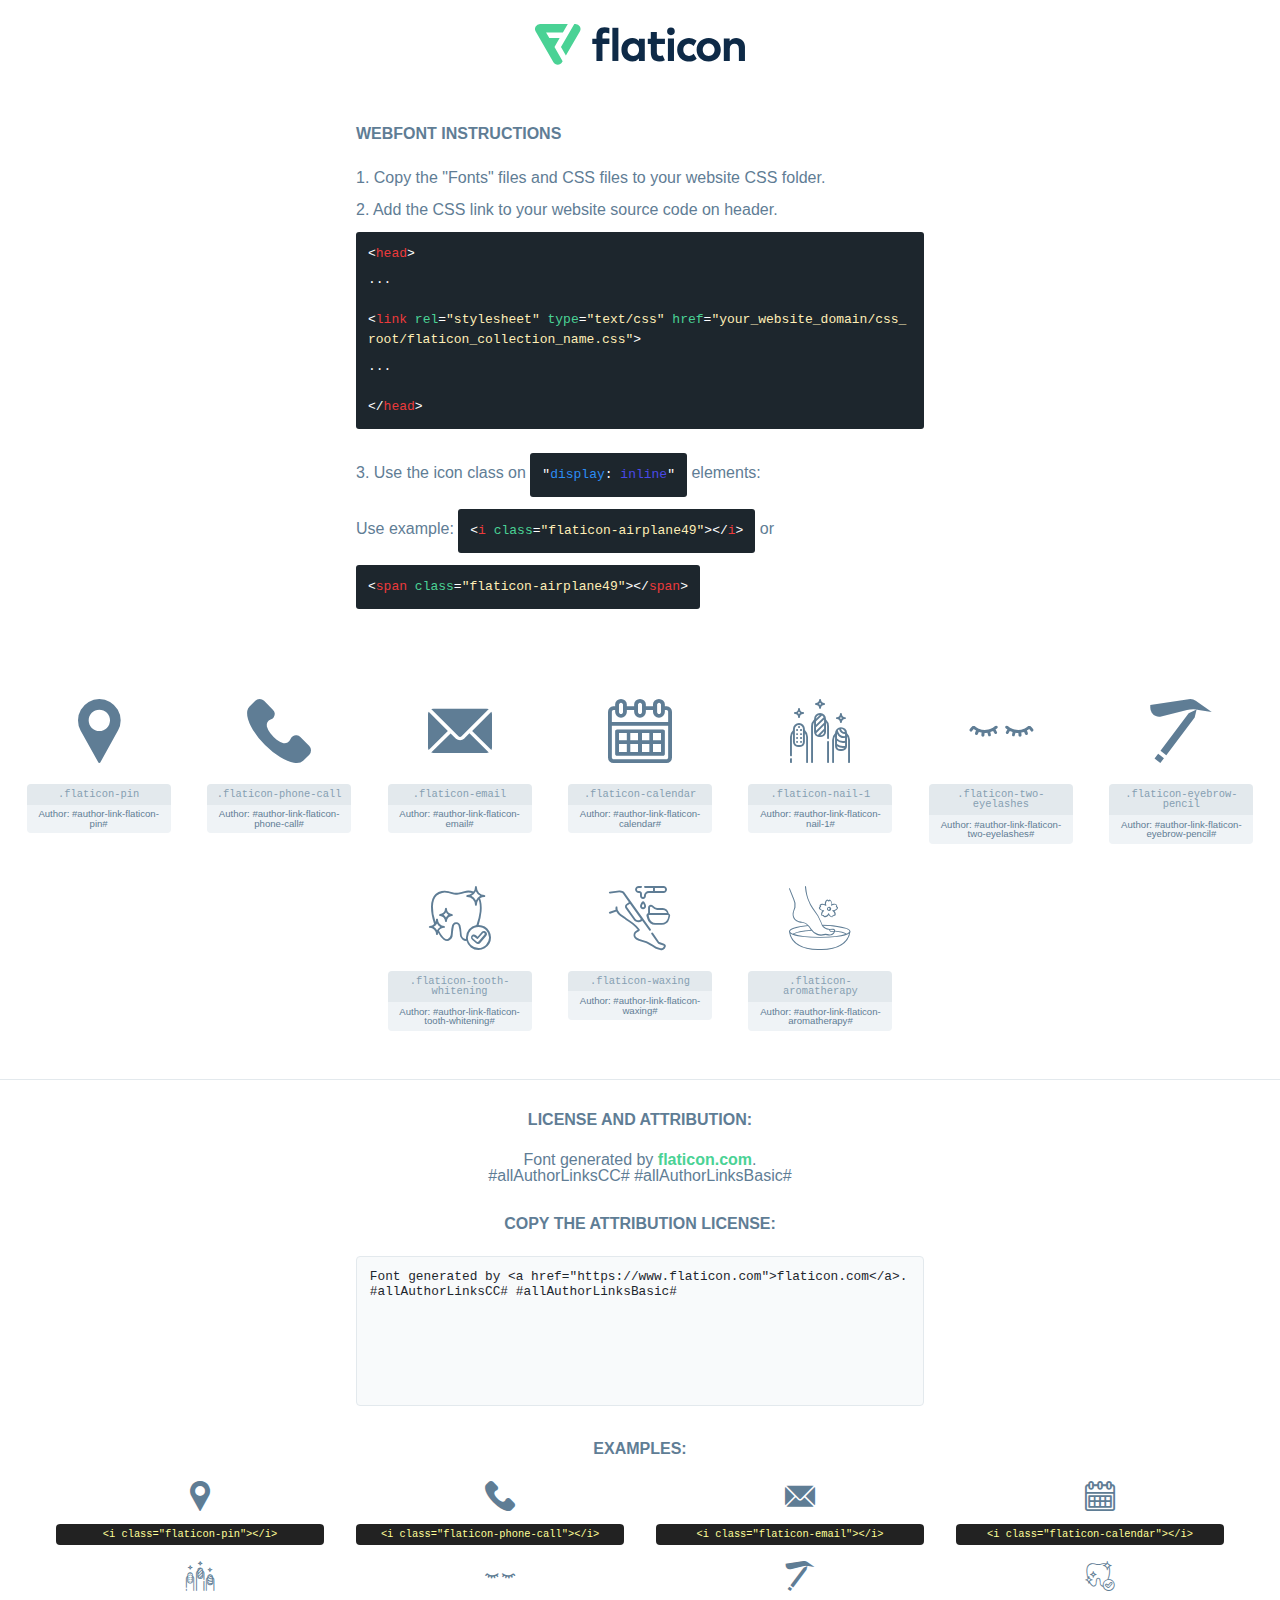
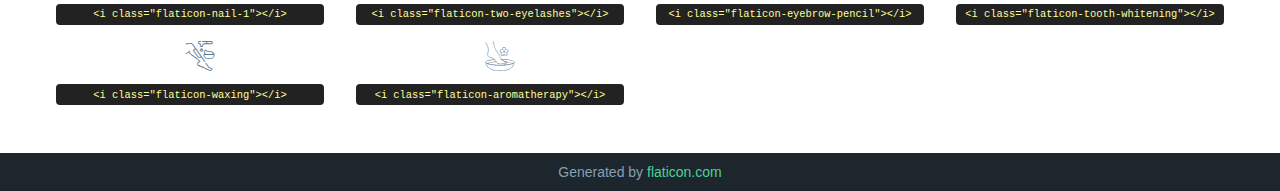
<file: font/flaticon_mycollection.html>
<!DOCTYPE html>
<html lang="en">
<head>
    <title>Flaticon Webfont</title>
    <link rel="stylesheet" type="text/css" href="flaticon_mycollection.css"/>
    <meta charset="UTF-8">
    <style>
        html, body, div, span, applet, object, iframe,
        h1, h2, h3, h4, h5, h6, p, blockquote, pre,
        a, abbr, acronym, address, big, cite, code,
        del, dfn, em, img, ins, kbd, q, s, samp,
        small, strike, strong, sub, sup, tt, var,
        b, u, i, center,
        dl, dt, dd, ol, ul, li,
        fieldset, form, label, legend,
        table, caption, tbody, tfoot, thead, tr, th, td,
        article, aside, canvas, details, embed,
        figure, figcaption, footer, header, hgroup,
        menu, nav, output, ruby, section, summary,
        time, mark, audio, video {
            margin: 0;
            padding: 0;
            border: 0;
            font-size: 100%;
            font: inherit;
            vertical-align: baseline;
        }

        /* HTML5 display-role reset for older browsers */
        article, aside, details, figcaption, figure,
        footer, header, hgroup, menu, nav, section {
            display: block;
        }

        body {
            line-height: 1;
        }

        ol, ul {
            list-style: none;
        }

        blockquote, q {
            quotes: none;
        }

        blockquote:before, blockquote:after,
        q:before, q:after {
            content: '';
            content: none;
        }

        table {
            border-collapse: collapse;
            border-spacing: 0;
        }

        body {
            font-family: Helvetica, Arial, sans-serif;
            font-size: 16px;
            color: #5f7d95;
        }

        a {
            color: #4AD295;
            font-weight: bold;
            text-decoration: none;
        }

        * {
            -moz-box-sizing: border-box;
            -webkit-box-sizing: border-box;
            box-sizing: border-box;
            margin: 0;
            padding: 0;
        }

        [class^="flaticon-"]:before, [class*=" flaticon-"]:before, [class^="flaticon-"]:after, [class*=" flaticon-"]:after {
            font-family: Flaticon;
            font-size: 30px;
            font-style: normal;
            margin-left: 20px;
            color: #333;
        }

        .wrapper {
            max-width: 600px;
            margin: auto;
            padding: 0 1em;
        }

        .title {
            margin-bottom: 24px;
            text-transform: uppercase;
            font-weight: bold;
        }

        header {
            text-align: center;
            padding: 24px;
        }

        header .logo {
            width: 210px;
            height: auto;
            border: none;
            display: inline-block;
        }

        header strong {
            font-size: 28px;
            font-weight: 500;
            vertical-align: middle;
        }

        .demo {
            margin: 2em auto;
            line-height: 1.25em;
        }

        .demo ul li {
            margin-bottom: 12px;
        }

        .demo ul li code {
            background-color: #1D262D;
            border-radius: 3px;
            padding: 12px;
            display: inline-block;
            color: #fff;
            font-family: Consolas, Monaco, Lucida Console, Liberation Mono, DejaVu Sans Mono, Bitstream Vera Sans Mono, Courier New, monospace;
            font-weight: lighter;
            margin-top: 12px;
            font-size: 13px;
            word-break: break-all;
        }

        .demo ul li code .red {
            color: #EC3A3B;
        }

        .demo ul li code .green {
            color: #4AD295;
        }

        .demo ul li code .yellow {
            color: #FFEEB6;
        }

        .demo ul li code .blue {
            color: #2C8CF4;
        }

        .demo ul li code .purple {
            color: #4949E7;
        }

        .demo ul li code .dots {
            margin-top: 0.5em;
            display: block;
        }

        #glyphs {
            border-bottom: 1px solid #E3E9ED;
            padding: 2em 0;
            text-align: center;
        }

        .glyph {
            display: inline-block;
            width: 9em;
            margin: 1em;
            text-align: center;
            vertical-align: top;
            background: #FFF;
        }

        .glyph .flaticon {
            padding: 10px;
            display: block;
            font-family: "Flaticon";
            font-size: 64px;
            line-height: 1;
        }

        .glyph .flaticon:before {
            font-size: 64px;
            color: #5f7d95;
            margin-left: 0;
        }

        .class-name {
            font-size: 0.65em;
            background-color: #E3E9ED;
            color: #869FB2;
            border-radius: 4px 4px 0 0;
            padding: 0.5em;
            font-family: Consolas, Monaco, Lucida Console, Liberation Mono, DejaVu Sans Mono, Bitstream Vera Sans Mono, Courier New, monospace;
        }

        .author-name {
            font-size: 0.6em;
            background-color: #EFF3F6;
            border-top: 0;
            border-radius: 0 0 4px 4px;
            padding: 0.5em;
        }

        .author-name a {
            color: #1D262D;
        }

        .class-name:last-child {
            font-size: 10px;
            color: #888;
        }

        .class-name:last-child a {
            font-size: 10px;
            color: #555;
        }

        .glyph > input {
            display: block;
            width: 100px;
            margin: 5px auto;
            text-align: center;
            font-size: 12px;
            cursor: text;
        }

        .glyph > input.icon-input {
            font-family: "Flaticon";
            font-size: 16px;
            margin-bottom: 10px;
        }

        .attribution .title {
            margin-top: 2em;
        }

        .attribution textarea {
            background-color: #F8FAFB;
            color: #1D262D;
            padding: 1em;
            border: none;
            box-shadow: none;
            border: 1px solid #E3E9ED;
            border-radius: 4px;
            resize: none;
            width: 100%;
            height: 150px;
            font-size: 0.8em;
            font-family: Consolas, Monaco, Lucida Console, Liberation Mono, DejaVu Sans Mono, Bitstream Vera Sans Mono, Courier New, monospace;
            -webkit-appearance: none;
        }

        .attribution textarea:hover {
            border-color: #CFD9E0;
        }

        .attribution textarea:focus {
            border-color: #4AD295;
        }

        .iconsuse {
            margin: 2em auto;
            text-align: center;
            max-width: 1200px;
        }

        .iconsuse:after {
            content: '';
            display: table;
            clear: both;
        }

        .iconsuse .image {
            float: left;
            width: 25%;
            padding: 0 1em;
        }

        .iconsuse .image p {
            margin-bottom: 1em;
        }

        .iconsuse .image span {
            display: block;
            font-size: 0.65em;
            background-color: #222;
            color: #fff;
            border-radius: 4px;
            padding: 0.5em;
            color: #FFFF99;
            margin-top: 1em;
            font-family: Consolas, Monaco, Lucida Console, Liberation Mono, DejaVu Sans Mono, Bitstream Vera Sans Mono, Courier New, monospace;
        }

        .flaticon:before {
            color: #5f7d95;
        }

        #footer {
            text-align: center;
            background-color: #1D262D;
            color: #869FB2;
            padding: 12px;
            font-size: 14px;
        }

        #footer a {
            font-weight: normal;
        }

        @media (max-width: 960px) {
            .iconsuse .image {
                width: 50%;
            }
        }

        .preview {
            width: 100px;
            display: inline-block;
            margin: 10px;
        }

        .preview .inner {
            display: inline-block;
            width: 100%;
            text-align: center;
            background: #f5f5f5;
            -webkit-border-radius: 3px 3px 0 0;
            -moz-border-radius: 3px 3px 0 0;
            border-radius: 3px 3px 0 0;
        }

        .preview .inner  {
            line-height: 85px;
            font-size: 40px;
            color: #333;
        }

        .label {
            display: inline-block;
            width: 100%;
            box-sizing: border-box;
            padding: 5px;
            font-size: 10px;
            font-family: Monaco, monospace;
            color: #666;
            white-space: nowrap;
            overflow: hidden;
            text-overflow: ellipsis;
            background: #ddd;
            -webkit-border-radius: 0 0 3px 3px;
            -moz-border-radius: 0 0 3px 3px;
            border-radius: 0 0 3px 3px;
            color: #666;
        }
    </style>
</head>
<body>
    <header>
        <a href="https://www.flaticon.com/" target="_blank" class="logo">
            <svg xmlns="http://www.w3.org/2000/svg" viewBox="0 0 394.3 76.5">
                <path d="M156.6,69.4H145.3V7.1h11.3Z" style="fill:#0e2a47"/>
                <path d="M206.2,69.4h-11V64.8a15.4,15.4,0,0,1-12.6,5.7c-11.6,0-20.3-9.5-20.3-22.1s8.8-22.1,20.3-22.1a15.4,15.4,0,0,1,12.6,5.8V27.5h11Zm-32.4-21c0,6.4,4.2,11.6,10.8,11.6s10.8-4.9,10.8-11.6-4.4-11.6-10.8-11.6S173.9,42,173.9,48.4Z"
                      style="fill:#0e2a47"/>
                <path d="M262.5,13.7a7.2,7.2,0,0,1-14.4,0,7.2,7.2,0,1,1,14.4,0ZM261,69.4H249.6v-42H261Z"
                      style="fill:#0e2a47"/>
                <path id="_Trazado_" data-name="&lt;Trazado&gt;"
                      d="M139.6,17.8a16.6,16.6,0,0,0-8-1.4c-3.2.4-4.9,2-4.9,5.9v5.1h13V37.5h-13v32H115.4v-32h-7.8v-10h7.8V22.2c0-9.9,5.2-16.3,15-16.3a23.4,23.4,0,0,1,9.3,1.8Z"
                      style="fill:#0e2a47"/>
                <path d="M235.1,60c-3.5,0-6.3-1.9-6.3-7.1V37.5H244v-10H228.8V15H217.5V27.5h-5.7v10h5.7V53.7c0,10.9,5.3,16.8,15.7,16.8A22.9,22.9,0,0,0,244,68l-4.3-9.1A12.3,12.3,0,0,1,235.1,60Z"
                      style="fill:#0e2a47"/>
                <path d="M348.9,48.4c0,12.6-9.7,22.1-22.7,22.1s-22.7-9.4-22.7-22.1,9.6-22.1,22.7-22.1S348.9,35.8,348.9,48.4Zm-33.9,0c0,6.8,4.8,11.6,11.1,11.6s11.2-4.8,11.2-11.6-4.8-11.6-11.2-11.6S315.1,41.6,315.1,48.4Z"
                      style="fill:#0e2a47"/>
                <path d="M394.3,42.7V69.4H382.9V46.3c0-6.1-3-9.4-8.2-9.4s-8.9,3.2-8.9,9.5v23H354.6v-42h11v4.9c3-4.5,7.6-6.1,12.3-6.1C387.5,26.3,394.3,33,394.3,42.7Z"
                      style="fill:#0e2a47"/>
                <path d="M298,55.7h0a12.4,12.4,0,0,1-8.2,4.2h-.9l-1.8-.2a10,10,0,0,1-7.4-5.6,13.2,13.2,0,0,1-1.2-5.8,13,13,0,0,1,1.3-5.9,10.1,10.1,0,0,1,7.5-5.5h2.4a11.7,11.7,0,0,1,8.3,4.2l5.5-9.6a19.9,19.9,0,0,0-8.1-4.3,23.4,23.4,0,0,0-6.1-.8,25.2,25.2,0,0,0-7.5,1.1,20.9,20.9,0,0,0-8,4.6,21.9,21.9,0,0,0-6.8,16.4,21.9,21.9,0,0,0,6.7,16.3,20.9,20.9,0,0,0,8,4.6,25.2,25.2,0,0,0,7.7,1.2,23.6,23.6,0,0,0,6.2-.8,20,20,0,0,0,8.1-4.4Z"
                      style="fill:#0e2a47"/>
                <path d="M46.3,26.5H26.9L20.8,16H52.4L61.6,0H9.4A9.3,9.3,0,0,0,1.3,4.7a9.3,9.3,0,0,0,0,9.4L34.6,71.8a9.4,9.4,0,0,0,16.2,0l1.1-1.9L36.6,43.3Z"
                      style="fill:#4ad295"/>
                <path d="M84.2,4.7A9.3,9.3,0,0,0,76.1,0H73.8l-25,43.3,9.2,16L84.2,14A9.3,9.3,0,0,0,84.2,4.7Z"
                      style="fill:#4ad295"/>
            </svg>
        </a>
    </header>
    <section class="demo wrapper">

        <p class="title">Webfont Instructions</p>

        <ul>
            <li>
                <span class="num">1. </span>Copy the "Fonts" files and CSS files to your website CSS folder.
            </li>
            <li>
                <span class="num">2. </span>Add the CSS link to your website source code on header.
                <code class="big">
                    &lt;<span class="red">head</span>&gt;
                    <br/><span class="dots">...</span>
                    <br/>&lt;<span class="red">link</span> <span class="green">rel</span>=<span
                        class="yellow">"stylesheet"</span> <span class="green">type</span>=<span
                        class="yellow">"text/css"</span> <span class="green">href</span>=<span class="yellow">"your_website_domain/css_root/flaticon_collection_name.css"</span>&gt;
                    <br/><span class="dots">...</span>
                    <br/>&lt;/<span class="red">head</span>&gt;
                </code>
            </li>

            <li>
                <p>
                    <span class="num">3. </span>Use the icon class on <code>"<span class="blue">display</span>:<span
                        class="purple"> inline</span>"</code> elements:
                    <br/>
                    Use example: <code>&lt;<span class="red">i</span> <span class="green">class</span>=<span class="yellow">&quot;flaticon-airplane49&quot;</span>&gt;&lt;/<span
                        class="red">i</span>&gt;</code> or <code>&lt;<span class="red">span</span> <span
                        class="green">class</span>=<span class="yellow">&quot;flaticon-airplane49&quot;</span>&gt;&lt;/<span
                        class="red">span</span>&gt;</code>
            </li>
        </ul>

    </section>
    <section id="glyphs">
            <div class="glyph">
                <i class="flaticon flaticon-pin"></i>
                <div class="class-name">.flaticon-pin</div>
                <div class="author-name">Author: #author-link-flaticon-pin# </div>
            </div>

            <div class="glyph">
                <i class="flaticon flaticon-phone-call"></i>
                <div class="class-name">.flaticon-phone-call</div>
                <div class="author-name">Author: #author-link-flaticon-phone-call# </div>
            </div>

            <div class="glyph">
                <i class="flaticon flaticon-email"></i>
                <div class="class-name">.flaticon-email</div>
                <div class="author-name">Author: #author-link-flaticon-email# </div>
            </div>

            <div class="glyph">
                <i class="flaticon flaticon-calendar"></i>
                <div class="class-name">.flaticon-calendar</div>
                <div class="author-name">Author: #author-link-flaticon-calendar# </div>
            </div>

            <div class="glyph">
                <i class="flaticon flaticon-nail-1"></i>
                <div class="class-name">.flaticon-nail-1</div>
                <div class="author-name">Author: #author-link-flaticon-nail-1# </div>
            </div>

            <div class="glyph">
                <i class="flaticon flaticon-two-eyelashes"></i>
                <div class="class-name">.flaticon-two-eyelashes</div>
                <div class="author-name">Author: #author-link-flaticon-two-eyelashes# </div>
            </div>

            <div class="glyph">
                <i class="flaticon flaticon-eyebrow-pencil"></i>
                <div class="class-name">.flaticon-eyebrow-pencil</div>
                <div class="author-name">Author: #author-link-flaticon-eyebrow-pencil# </div>
            </div>

            <div class="glyph">
                <i class="flaticon flaticon-tooth-whitening"></i>
                <div class="class-name">.flaticon-tooth-whitening</div>
                <div class="author-name">Author: #author-link-flaticon-tooth-whitening# </div>
            </div>

            <div class="glyph">
                <i class="flaticon flaticon-waxing"></i>
                <div class="class-name">.flaticon-waxing</div>
                <div class="author-name">Author: #author-link-flaticon-waxing# </div>
            </div>

            <div class="glyph">
                <i class="flaticon flaticon-aromatherapy"></i>
                <div class="class-name">.flaticon-aromatherapy</div>
                <div class="author-name">Author: #author-link-flaticon-aromatherapy# </div>
            </div>

    </section>

    <section class="attribution wrapper"   style="text-align:center;">

        <div class="title">License and attribution:</div><div class="attrDiv">Font generated by <a href="https://www.flaticon.com">flaticon.com</a>. <div>#allAuthorLinksCC# #allAuthorLinksBasic# </div>
        </div>
        <div class="title">Copy the Attribution License:</div>

        <textarea onclick="this.focus();this.select();">Font generated by &lt;a href=&quot;https://www.flaticon.com&quot;&gt;flaticon.com&lt;/a&gt;. #allAuthorLinksCC# #allAuthorLinksBasic#
        </textarea>

    </section>

    <section class="iconsuse">

        <div class="title">Examples:</div>
            <div class="image">
                <p>
                    <i class="flaticon flaticon-pin"></i>
                    <span>&lt;i class=&quot;flaticon-pin&quot;&gt;&lt;/i&gt;</span>
                </p>
            </div>
            <div class="image">
                <p>
                    <i class="flaticon flaticon-phone-call"></i>
                    <span>&lt;i class=&quot;flaticon-phone-call&quot;&gt;&lt;/i&gt;</span>
                </p>
            </div>
            <div class="image">
                <p>
                    <i class="flaticon flaticon-email"></i>
                    <span>&lt;i class=&quot;flaticon-email&quot;&gt;&lt;/i&gt;</span>
                </p>
            </div>
            <div class="image">
                <p>
                    <i class="flaticon flaticon-calendar"></i>
                    <span>&lt;i class=&quot;flaticon-calendar&quot;&gt;&lt;/i&gt;</span>
                </p>
            </div>
            <div class="image">
                <p>
                    <i class="flaticon flaticon-nail-1"></i>
                    <span>&lt;i class=&quot;flaticon-nail-1&quot;&gt;&lt;/i&gt;</span>
                </p>
            </div>
            <div class="image">
                <p>
                    <i class="flaticon flaticon-two-eyelashes"></i>
                    <span>&lt;i class=&quot;flaticon-two-eyelashes&quot;&gt;&lt;/i&gt;</span>
                </p>
            </div>
            <div class="image">
                <p>
                    <i class="flaticon flaticon-eyebrow-pencil"></i>
                    <span>&lt;i class=&quot;flaticon-eyebrow-pencil&quot;&gt;&lt;/i&gt;</span>
                </p>
            </div>
            <div class="image">
                <p>
                    <i class="flaticon flaticon-tooth-whitening"></i>
                    <span>&lt;i class=&quot;flaticon-tooth-whitening&quot;&gt;&lt;/i&gt;</span>
                </p>
            </div>
            <div class="image">
                <p>
                    <i class="flaticon flaticon-waxing"></i>
                    <span>&lt;i class=&quot;flaticon-waxing&quot;&gt;&lt;/i&gt;</span>
                </p>
            </div>
            <div class="image">
                <p>
                    <i class="flaticon flaticon-aromatherapy"></i>
                    <span>&lt;i class=&quot;flaticon-aromatherapy&quot;&gt;&lt;/i&gt;</span>
                </p>
            </div>
        </div>

    </section>

    <div id="footer">
        <div>Generated by <a href="https://www.flaticon.com">flaticon.com</a>
        </div>
    </div>

</body>
</html>
</file>
<file: font/flaticon_mycollection.css>
@font-face {
    font-family: "flaticon_mycollection";
    src: url("./flaticon_mycollection.ttf?3658d6efb9f117dde36a4e184bce1585") format("truetype"),
url("./flaticon_mycollection.woff?3658d6efb9f117dde36a4e184bce1585") format("woff"),
url("./flaticon_mycollection.woff2?3658d6efb9f117dde36a4e184bce1585") format("woff2"),
url("./flaticon_mycollection.eot?3658d6efb9f117dde36a4e184bce1585#iefix") format("embedded-opentype"),
url("./flaticon_mycollection.svg?3658d6efb9f117dde36a4e184bce1585#flaticon_mycollection") format("svg");
}

i[class^="flaticon-"]:before, i[class*=" flaticon-"]:before {
    font-family: flaticon_mycollection !important;
    font-style: normal;
    font-weight: normal !important;
    font-variant: normal;
    text-transform: none;
    line-height: 1;
    -webkit-font-smoothing: antialiased;
    -moz-osx-font-smoothing: grayscale;
}

.flaticon-pin:before {
    content: "\f101";
}
.flaticon-phone-call:before {
    content: "\f102";
}
.flaticon-email:before {
    content: "\f103";
}
.flaticon-calendar:before {
    content: "\f104";
}
.flaticon-nail-1:before {
    content: "\f105";
}
.flaticon-two-eyelashes:before {
    content: "\f106";
}
.flaticon-eyebrow-pencil:before {
    content: "\f107";
}
.flaticon-tooth-whitening:before {
    content: "\f108";
}
.flaticon-waxing:before {
    content: "\f109";
}
.flaticon-aromatherapy:before {
    content: "\f10a";
}
</file>
